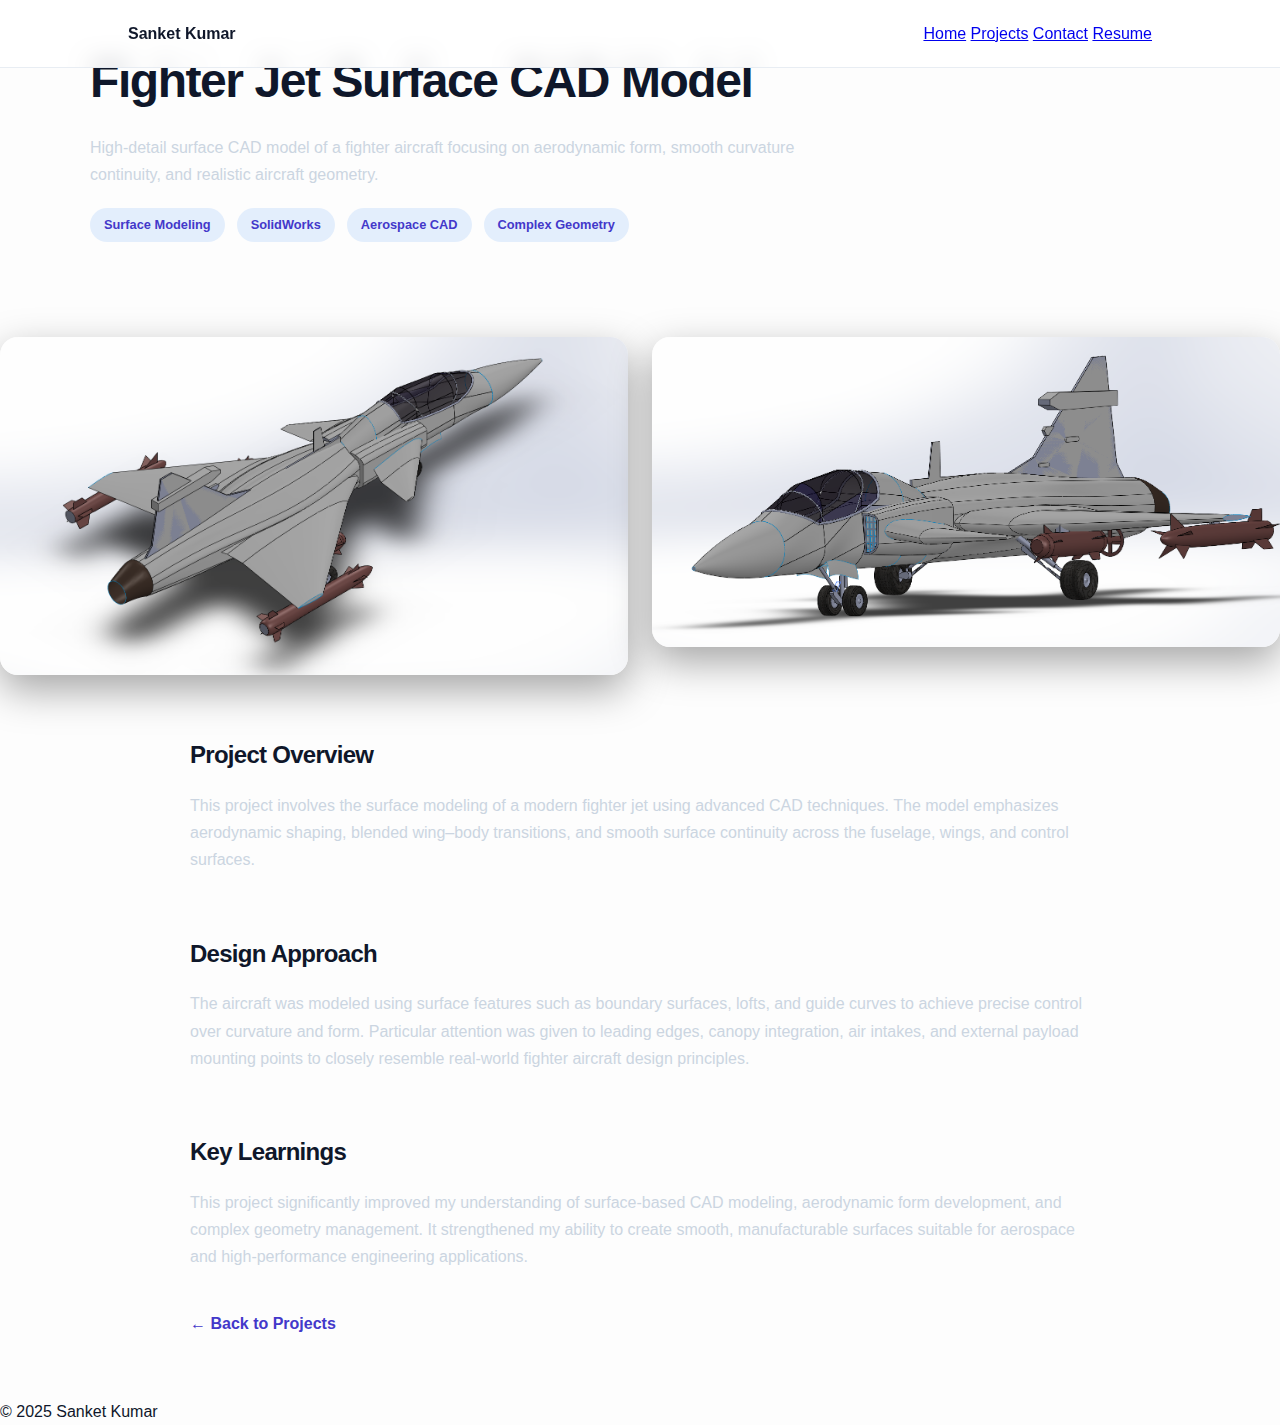
<file: project/fighter-jet.html>
<!DOCTYPE html>
<html lang="en">
<head>
<meta charset="UTF-8">
<meta name="viewport" content="width=device-width, initial-scale=1.0">

<title>Fighter Jet Surface CAD Model | Sanket Kumar</title>
<meta name="description" content="Surface CAD modeling of a fighter jet aircraft using SolidWorks by Mechanical Engineering student Sanket Kumar.">

<link rel="stylesheet" href="../assets/css/style.css">

<style>
/* ---------- PROJECT PAGE POLISH ---------- */

.project-hero {
  max-width: 1100px;
  margin: auto;
  padding: 40px 0 20px;
}

.project-hero h1 {
  font-size: clamp(2.2rem, 5vw, 3rem);
  margin-bottom: 12px;
}

.project-hero p {
  color: #cbd5e1;
  max-width: 720px;
}

.badges {
  display: flex;
  gap: 12px;
  margin: 20px 0 35px;
  flex-wrap: wrap;
}

.badge {
  padding: 6px 14px;
  border-radius: 999px;
  background: rgba(79,156,249,0.15);
  color: var(--accent);
  font-size: 0.8rem;
  font-weight: 600;
}

/* image gallery */
.gallery {
  display: grid;
  grid-template-columns: repeat(auto-fit, minmax(320px, 1fr));
  gap: 24px;
  margin: 40px 0;
}

.gallery img {
  width: 100%;
  border-radius: 18px;
  transition: transform 0.5s ease, box-shadow 0.5s ease;
  box-shadow: 0 15px 40px rgba(0,0,0,0.35);
}

.gallery img:hover {
  transform: translateY(-10px) scale(1.02);
  box-shadow: 0 30px 70px rgba(0,0,0,0.45);
}

/* content sections */
.project-section {
  max-width: 900px;
  margin: 60px auto;
}

.project-section h2 {
  margin-bottom: 16px;
}

.project-section p {
  color: #cbd5e1;
  line-height: 1.7;
}

/* back link */
.back-link {
  display: inline-block;
  margin-top: 40px;
  color: var(--accent);
  font-weight: 600;
  text-decoration: none;
}

.back-link:hover {
  text-decoration: underline;
}

/* entry animation */
.project-hero,
.project-section,
.gallery {
  animation: fadeUp 0.7s ease both;
}

@keyframes fadeUp {
  from { opacity: 0; transform: translateY(30px); }
  to { opacity: 1; transform: translateY(0); }
}
</style>

</head>

<body>

<!-- NAV -->
<nav>
  <strong>Sanket Kumar</strong>
  <div>
    <a href="../index.html">Home</a>
    <a href="../projects.html">Projects</a>
    <a href="../contact.html">Contact</a>
    <a href="../assets/resume.pdf" target="_blank">Resume</a>
  </div>
</nav>

<!-- HERO -->
<section class="project-hero section">
  <h1>Fighter Jet Surface CAD Model</h1>
  <p>
    High-detail surface CAD model of a fighter aircraft focusing on
    aerodynamic form, smooth curvature continuity, and realistic aircraft geometry.
  </p>

  <div class="badges">
    <span class="badge">Surface Modeling</span>
    <span class="badge">SolidWorks</span>
    <span class="badge">Aerospace CAD</span>
    <span class="badge">Complex Geometry</span>
  </div>
</section>

<!-- GALLERY -->
<section class="gallery">
  <img src="../assets/images/jet1.png" alt="Fighter Jet CAD Isometric View">
  <img src="../assets/images/jet2.png" alt="Fighter Jet CAD Side View">
</section>

<!-- DESCRIPTION -->
<section class="project-section">
  <h2>Project Overview</h2>
  <p>
    This project involves the surface modeling of a modern fighter jet using
    advanced CAD techniques. The model emphasizes aerodynamic shaping,
    blended wing–body transitions, and smooth surface continuity across the fuselage,
    wings, and control surfaces.
  </p>
</section>

<section class="project-section">
  <h2>Design Approach</h2>
  <p>
    The aircraft was modeled using surface features such as boundary surfaces,
    lofts, and guide curves to achieve precise control over curvature and form.
    Particular attention was given to leading edges, canopy integration,
    air intakes, and external payload mounting points to closely resemble
    real-world fighter aircraft design principles.
  </p>
</section>

<section class="project-section">
  <h2>Key Learnings</h2>
  <p>
    This project significantly improved my understanding of surface-based CAD
    modeling, aerodynamic form development, and complex geometry management.
    It strengthened my ability to create smooth, manufacturable surfaces suitable
    for aerospace and high-performance engineering applications.
  </p>

  <a class="back-link" href="../projects.html">← Back to Projects</a>
</section>

<footer>© 2025 Sanket Kumar</footer>

</body>
</html>
</file>
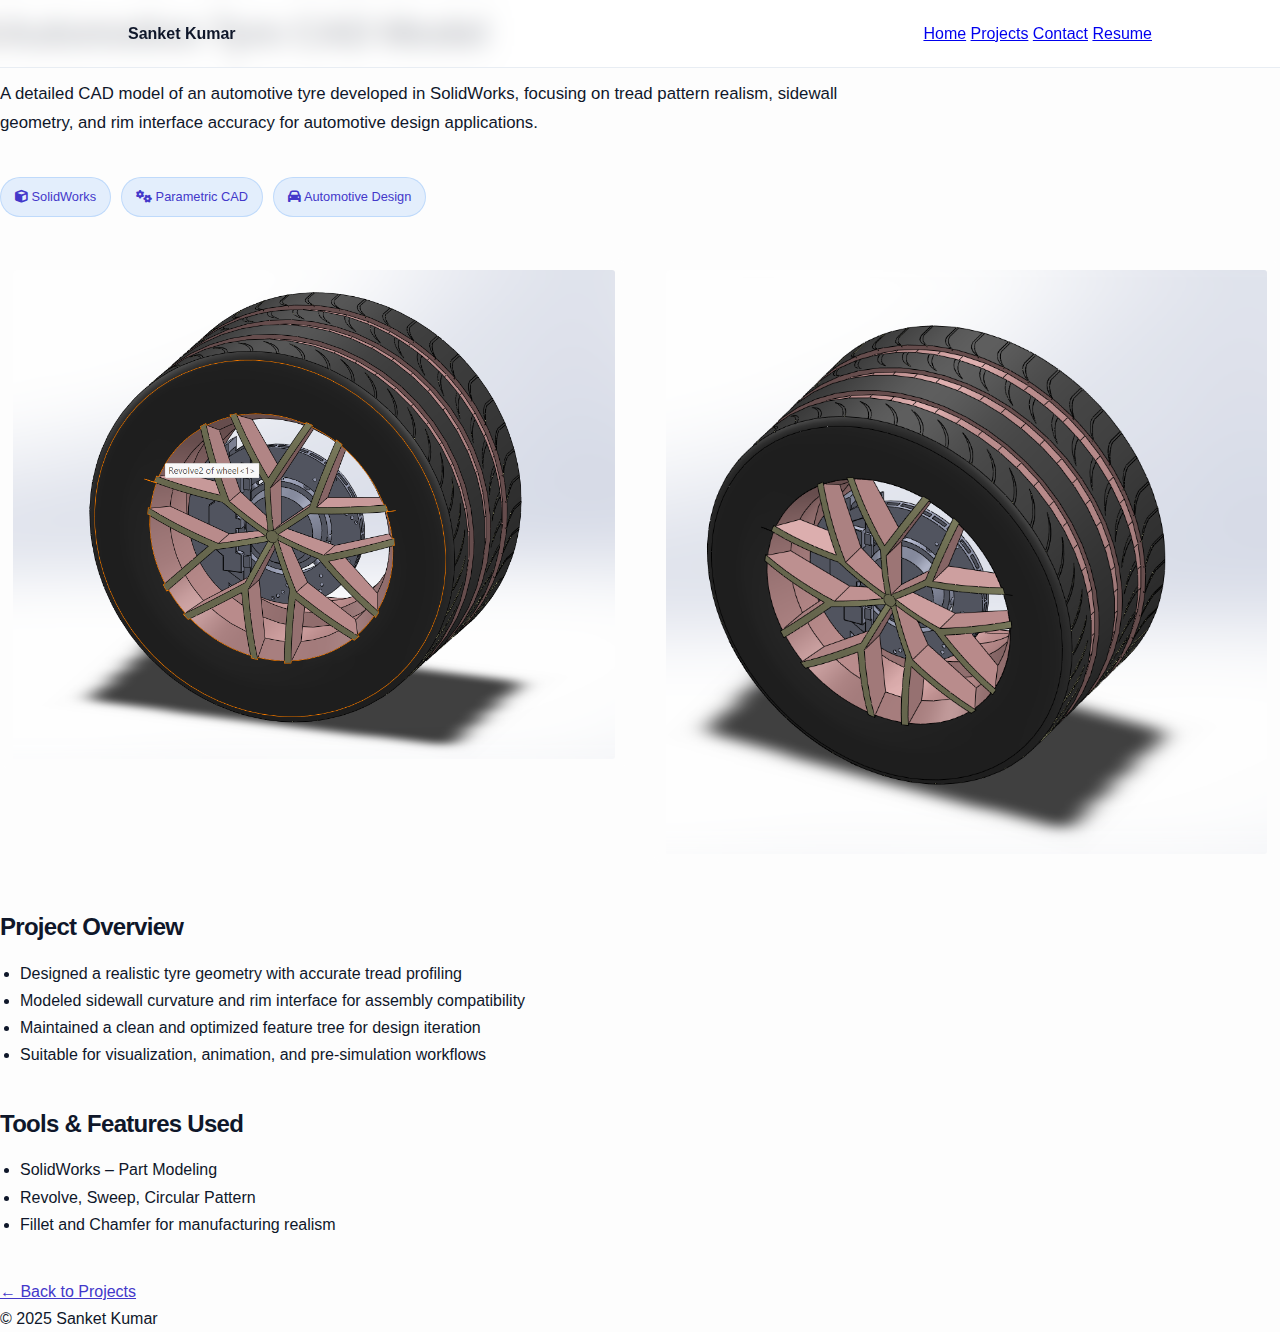
<file: project/tyre-cad.html>
<!DOCTYPE html>
<html lang="en">
<head>
<meta charset="UTF-8">
<meta name="viewport" content="width=device-width, initial-scale=1.0">

<title>Automotive Tyre CAD Model | Sanket Kumar</title>
<meta name="description" content="Automotive tyre CAD model designed using SolidWorks by Sanket Kumar.">

<link rel="stylesheet" href="../assets/css/style.css">
<link rel="stylesheet" href="https://cdnjs.cloudflare.com/ajax/libs/font-awesome/6.5.0/css/all.min.css">

<style>
/* ---------- PROJECT HERO ---------- */
.project-hero {
  max-width: 900px;
  margin-bottom: 40px;
  animation: fadeUp 0.8s ease forwards;
}

.project-hero h1 {
  font-size: 2.4rem;
  margin-bottom: 15px;
}

.project-hero p {
  color: var(--text-dim);
  font-size: 1.05rem;
  line-height: 1.7;
}

/* ---------- MEDIA GRID ---------- */
.media-grid {
  display: grid;
  grid-template-columns: repeat(auto-fit, minmax(260px, 1fr));
  gap: 25px;
  margin: 40px 0;
}

.media-grid img {
  width: 100%;
  border-radius: 16px;
  background: var(--card);
  padding: 12px;
  border: 1px solid rgba(255,255,255,0.08);
  transition: transform 0.4s ease, box-shadow 0.4s ease;
}

.media-grid img:hover {
  transform: translateY(-6px) scale(1.02);
  box-shadow: 0 15px 30px rgba(0,0,0,0.35);
}

/* ---------- CONTENT BLOCK ---------- */
.project-description {
  max-width: 900px;
  margin-top: 20px;
}

.project-description h2 {
  margin-top: 35px;
  margin-bottom: 12px;
  font-size: 1.5rem;
}

.project-description ul {
  padding-left: 20px;
  color: var(--text-dim);
  line-height: 1.7;
}

/* ---------- TAGS ---------- */
.project-tags {
  margin: 20px 0;
  display: flex;
  flex-wrap: wrap;
  gap: 10px;
}

.project-tags span {
  padding: 8px 14px;
  border-radius: 20px;
  font-size: 0.8rem;
  background: rgba(79,156,249,0.15);
  color: var(--accent);
  border: 1px solid rgba(79,156,249,0.25);
}

/* ---------- BACK LINK ---------- */
.back-link {
  display: inline-block;
  margin-top: 40px;
  color: var(--accent);
  font-weight: 500;
  transition: 0.3s;
}

.back-link:hover {
  opacity: 0.8;
  transform: translateX(-4px);
}

/* ---------- ANIMATION ---------- */
@keyframes fadeUp {
  from {
    opacity: 0;
    transform: translateY(25px);
  }
  to {
    opacity: 1;
    transform: translateY(0);
  }
}
</style>

</head>

<body>

<!-- NAV -->
<nav>
  <strong>Sanket Kumar</strong>
  <div>
    <a href="../index.html">Home</a>
    <a href="../projects.html">Projects</a>
    <a href="../contact.html">Contact</a>
    <a href="../assets/resume.pdf" target="_blank">Resume</a>
  </div>
</nav>

<section class="section project-detail">

  <!-- HERO -->
  <div class="project-hero">
    <h1>Automotive Tyre CAD Model</h1>
    <p>
      A detailed CAD model of an automotive tyre developed in SolidWorks,
      focusing on tread pattern realism, sidewall geometry, and rim interface
      accuracy for automotive design applications.
    </p>
  </div>

  <!-- TAGS -->
  <div class="project-tags">
    <span><i class="fa-solid fa-cube"></i> SolidWorks</span>
    <span><i class="fa-solid fa-gears"></i> Parametric CAD</span>
    <span><i class="fa-solid fa-car"></i> Automotive Design</span>
  </div>

  <!-- IMAGE GALLERY -->
  <div class="media-grid">
    <img src="../assets/images/tyre1.png" alt="Automotive Tyre CAD Front View">
    <img src="../assets/images/tyre2.png" alt="Automotive Tyre CAD Perspective View">
  </div>

  <!-- DETAILS -->
  <div class="project-description">
    <h2>Project Overview</h2>
    <ul>
      <li>Designed a realistic tyre geometry with accurate tread profiling</li>
      <li>Modeled sidewall curvature and rim interface for assembly compatibility</li>
      <li>Maintained a clean and optimized feature tree for design iteration</li>
      <li>Suitable for visualization, animation, and pre-simulation workflows</li>
    </ul>

    <h2>Tools & Features Used</h2>
    <ul>
      <li>SolidWorks – Part Modeling</li>
      <li>Revolve, Sweep, Circular Pattern</li>
      <li>Fillet and Chamfer for manufacturing realism</li>
    </ul>
  </div>

  <a href="../projects.html" class="back-link">← Back to Projects</a>

</section>

<footer>
  © 2025 Sanket Kumar
</footer>

</body>
</html>
</file>
<file: assets/css/style.css>
:root {
    --bg-light: #fdfdfd;
    --text-main: #0f172a;
    --text-muted: #64748b;
    --accent: #4338ca; /* Deep Indigo */
    --accent-soft: #eef2ff;
    --white: #ffffff;
    --glass: rgba(255, 255, 255, 0.7);
    --border: rgba(226, 232, 240, 0.8);
    --shadow: 0 20px 25px -5px rgba(0, 0, 0, 0.05), 0 10px 10px -5px rgba(0, 0, 0, 0.02);
}

* { margin: 0; padding: 0; box-sizing: border-box; }

body {
    font-family: 'Inter', sans-serif;
    background-color: var(--bg-light);
    color: var(--text-main);
    line-height: 1.7;
    -webkit-font-smoothing: antialiased;
}

h1, h2, h3 {
    font-family: 'Plus Jakarta Sans', sans-serif;
    font-weight: 800;
    letter-spacing: -0.03em;
}

/* Premium Navbar */
nav {
    display: flex;
    justify-content: space-between;
    padding: 20px 10%;
    background: var(--glass);
    backdrop-filter: blur(12px);
    position: fixed;
    width: 100%;
    top: 0;
    z-index: 2000;
    border-bottom: 1px solid var(--border);
}

.nav-links a {
    text-decoration: none;
    color: var(--text-main);
    margin-left: 35px;
    font-weight: 600;
    font-size: 0.9rem;
    transition: all 0.3s ease;
}

.nav-links a:hover { color: var(--accent); }

/* Buttons */
.btn {
    padding: 14px 28px;
    border-radius: 12px;
    text-decoration: none;
    display: inline-block;
    font-weight: 600;
    font-size: 0.95rem;
    transition: all 0.4s cubic-bezier(0.4, 0, 0.2, 1);
}

.btn-primary { 
    background: var(--text-main); 
    color: var(--white); 
    box-shadow: 0 4px 6px -1px rgba(0,0,0,0.1);
}

.btn-primary:hover { 
    transform: translateY(-2px); 
    background: var(--accent);
    box-shadow: var(--shadow);
}

/* Project Cards */
.card {
    background: var(--white);
    border: 1px solid var(--border);
    border-radius: 24px;
    padding: 24px;
    transition: all 0.4s ease;
}

.card:hover {
    transform: translateY(-8px);
    box-shadow: var(--shadow);
    border-color: var(--accent);
}

.card img {
    width: 100%;
    aspect-ratio: 16/10;
    object-fit: cover;
    border-radius: 16px;
}
</file>
